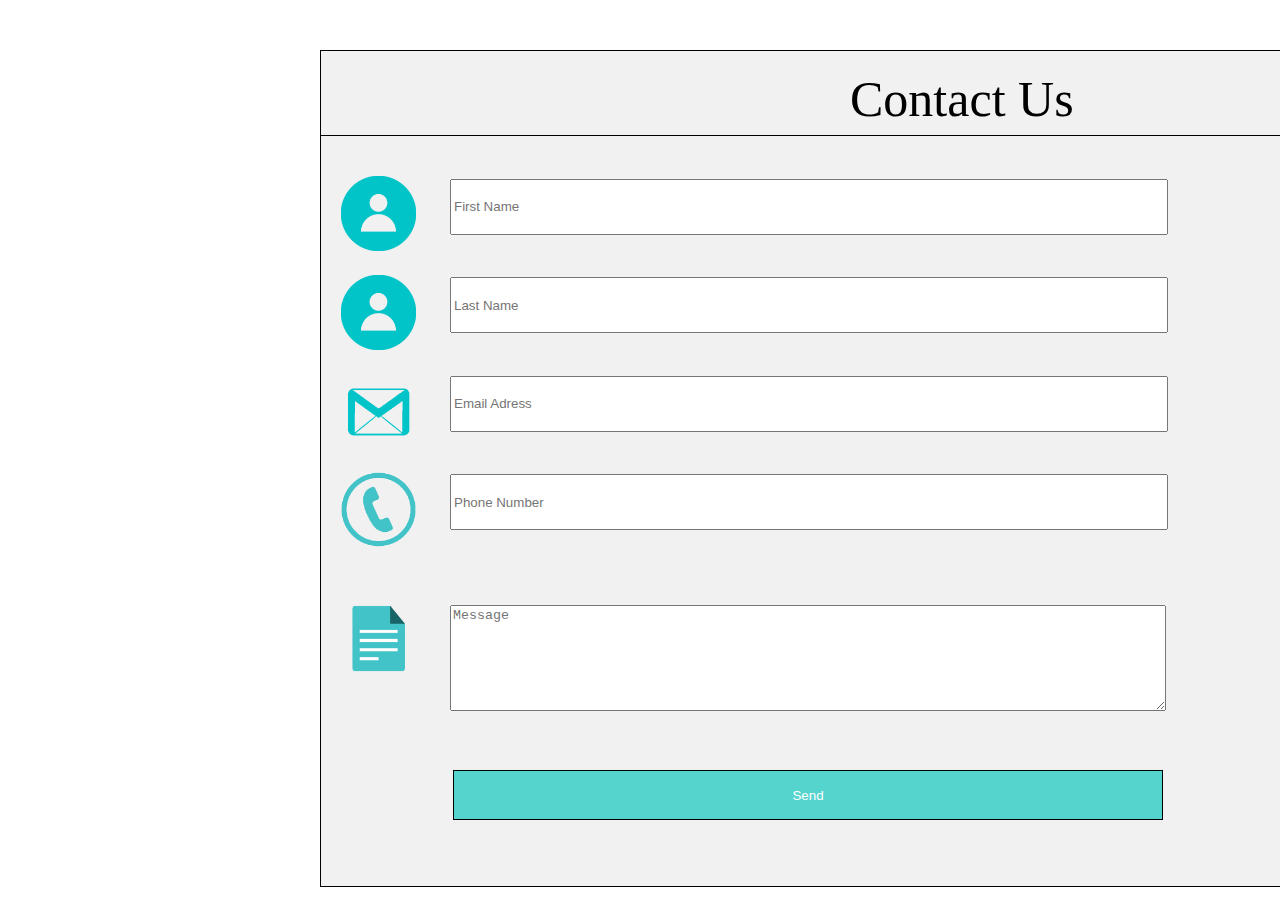
<file: Contact us/index.html>
<!DOCTYPE html>
<html lang="en">
<head>
    <meta charset="UTF-8">
    <meta http-equiv="X-UA-Compatible" content="IE=edge">
    <meta name="viewport" content="width=device-width, initial-scale=1.0">
    <title>Document</title>
    <link rel="stylesheet" href="style.css">
</head>
    <section class="top"></section>
    <section class="texttop"> Contact Us</section>
<body>
<section class="ContactUs">
    <section class="Firstname">
        <label for="Name1" ><img class="foto1" src="png-clipart-user-computer-icons-sprite-sprite-blue-logo.png"></label>
        <input type="text" name="First_Name" class="Name1" placeholder="First Name">
    </section>
    <section class="Lastname">
        <label for="Name1" ><img class="foto2" src="png-clipart-user-computer-icons-sprite-sprite-blue-logo.png"></label>
        <input type="text" name="Last_name" class="Name2" placeholder="Last Name">
    </section>
    <section class="mail">
        <label for="Name1" ><img class="foto3" src="Cornmanthe3rd-Metronome-Communication-email-blue-0.png"></label>
        <input class="Correo" name="Nombre"  placeholder="Email Adress">
    </section>
    <section class="number">
        <label for="Name1" ><img class="foto4" src="phone-png-3.png"></label>
        <input type="number" class="Numero" name="Nombre"  placeholder="Phone Number" >
    </section>
    <section class="message">
        <label for="Name1" ><img class="foto5" src="note3.png"></label>
        <textarea rows="15" cols="100" class="Mensaje" name="Nombre"  placeholder="Message"></textarea>
    </section>
    <section class="send">
        <input class="Enviar" type="submit" value="Send">
    </section>

</section>



</body>
</html>
</file>
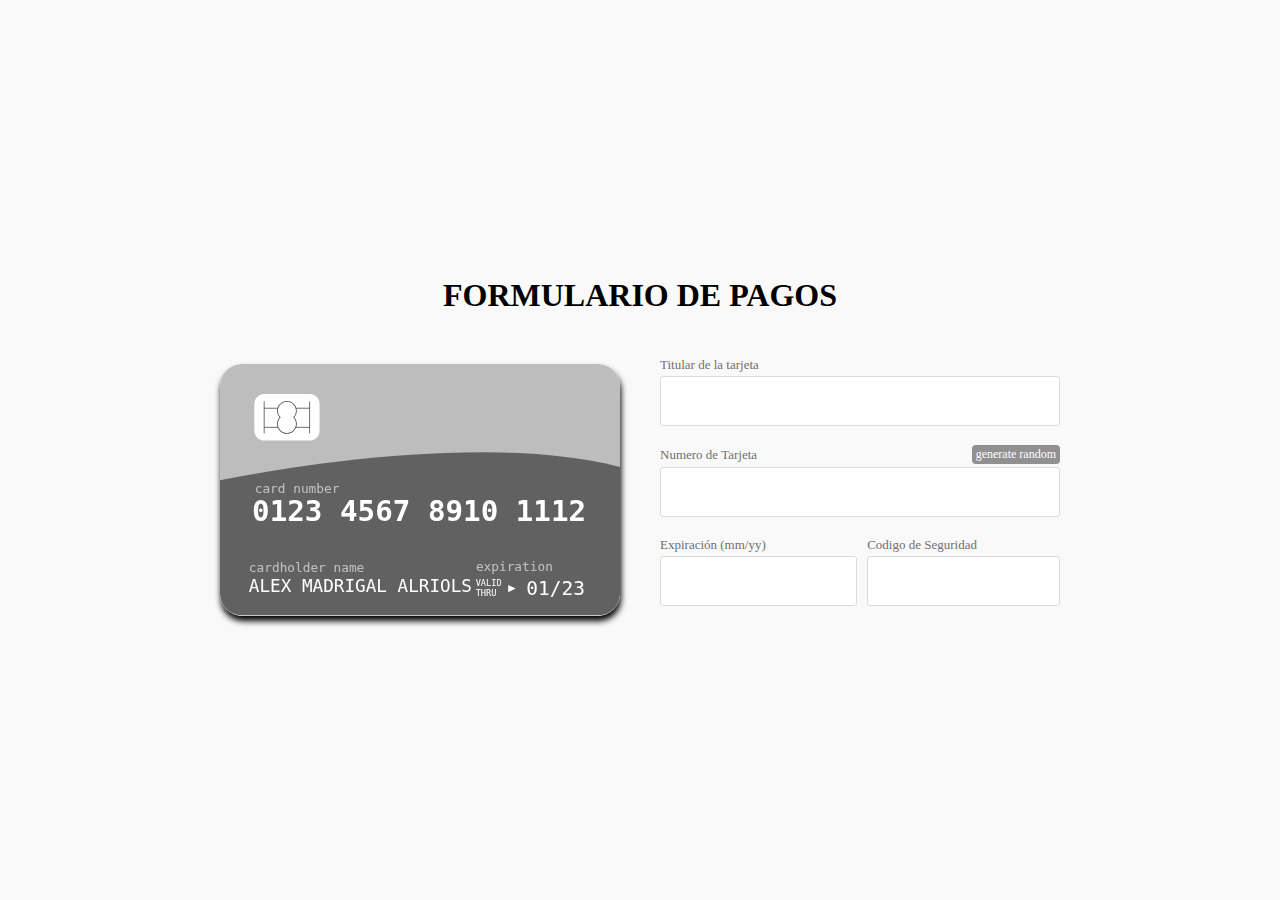
<file: Formulario de Pagos/index.html>
<!DOCTYPE html>
<html> 
<html lang="en">
<head>
    <meta charset="UTF-8">
    <meta http-equiv="X-UA-Compatible" content="IE=edge">
    <meta name="viewport" content="width=device-width, initial-scale=1.0">
    <title>Practica Formulario</title>
    <link rel="stylesheet" href="./style.css">
</head>

<body>
    <div class="payment-title">
        <h1>FORMULARIO DE PAGOS</h1>
    </div>
    <div class="container preload">
        <div class="creditcard">
            <div class="front">
                <div id="ccsingle"></div>
                <svg version="1.1" id="cardfront" xmlns="http://www.w3.org/2000/svg" xmlns:xlink="http://www.w3.org/1999/xlink"
                    x="0px" y="0px" viewbox="0 0 750 471" style="enable-background:new 0 0 750 471;" xml:space="preserve">
                    <g id="Front">
                        <g id="CardBackground">
                            <g id="Page-1_1_">
                                <g id="amex_1_">
                                    <path id="Rectangle-1_1_" class="lightcolor grey" d="M40,0h670c22.1,0,40,17.9,40,40v391c0,22.1-17.9,40-40,40H40c-22.1,0-40-17.9-40-40V40
                            C0,17.9,17.9,0,40,0z" />
                                </g>
                            </g>
                            <path class="darkcolor greydark" d="M750,431V193.2c-217.6-57.5-556.4-13.5-750,24.9V431c0,22.1,17.9,40,40,40h670C732.1,471,750,453.1,750,431z" />
                        </g>
                        <text transform="matrix(1 0 0 1 60.106 295.0121)" id="svgnumber" class="st2 st3 st4">0123 4567 8910 1112</text>
                        <text transform="matrix(1 0 0 1 54.1064 428.1723)" id="svgname" class="st2 st5 st6">Alex Madrigal Alriols</text>
                        <text transform="matrix(1 0 0 1 54.1074 389.8793)" class="st7 st5 st8">cardholder name</text>
                        <text transform="matrix(1 0 0 1 479.7754 388.8793)" class="st7 st5 st8">expiration</text>
                        <text transform="matrix(1 0 0 1 65.1054 241.5)" class="st7 st5 st8">card number</text>
                        <g>
                            <text transform="matrix(1 0 0 1 574.4219 433.8095)" id="svgexpire" class="st2 st5 st9">01/23</text>
                            <text transform="matrix(1 0 0 1 479.3848 417.0097)" class="st2 st10 st11">VALID</text>
                            <text transform="matrix(1 0 0 1 479.3848 435.6762)" class="st2 st10 st11">THRU</text>
                            <polygon class="st2" points="554.5,421 540.4,414.2 540.4,427.9 		" />
                        </g>
                        <g id="cchip">
                            <g>
                                <path class="st2" d="M168.1,143.6H82.9c-10.2,0-18.5-8.3-18.5-18.5V74.9c0-10.2,8.3-18.5,18.5-18.5h85.3
                        c10.2,0,18.5,8.3,18.5,18.5v50.2C186.6,135.3,178.3,143.6,168.1,143.6z" />
                            </g>
                            <g>
                                <g>
                                    <rect x="82" y="70" class="st12" width="1.5" height="60" />
                                </g>
                                <g>
                                    <rect x="167.4" y="70" class="st12" width="1.5" height="60" />
                                </g>
                                <g>
                                    <path class="st12" d="M125.5,130.8c-10.2,0-18.5-8.3-18.5-18.5c0-4.6,1.7-8.9,4.7-12.3c-3-3.4-4.7-7.7-4.7-12.3
                            c0-10.2,8.3-18.5,18.5-18.5s18.5,8.3,18.5,18.5c0,4.6-1.7,8.9-4.7,12.3c3,3.4,4.7,7.7,4.7,12.3
                            C143.9,122.5,135.7,130.8,125.5,130.8z M125.5,70.8c-9.3,0-16.9,7.6-16.9,16.9c0,4.4,1.7,8.6,4.8,11.8l0.5,0.5l-0.5,0.5
                            c-3.1,3.2-4.8,7.4-4.8,11.8c0,9.3,7.6,16.9,16.9,16.9s16.9-7.6,16.9-16.9c0-4.4-1.7-8.6-4.8-11.8l-0.5-0.5l0.5-0.5
                            c3.1-3.2,4.8-7.4,4.8-11.8C142.4,78.4,134.8,70.8,125.5,70.8z" />
                                </g>
                                <g>
                                    <rect x="82.8" y="82.1" class="st12" width="25.8" height="1.5" />
                                </g>
                                <g>
                                    <rect x="82.8" y="117.9" class="st12" width="26.1" height="1.5" />
                                </g>
                                <g>
                                    <rect x="142.4" y="82.1" class="st12" width="25.8" height="1.5" />
                                </g>
                                <g>
                                    <rect x="142" y="117.9" class="st12" width="26.2" height="1.5" />
                                </g>
                            </g>
                        </g>
                    </g>
                    <g id="Back">
                    </g>
                </svg>
            </div>
            <div class="back">
                <svg version="1.1" id="cardback" xmlns="http://www.w3.org/2000/svg" xmlns:xlink="http://www.w3.org/1999/xlink"
                    x="0px" y="0px" viewbox="0 0 750 471" style="enable-background:new 0 0 750 471;" xml:space="preserve">
                    <g id="Front">
                        <line class="st0" x1="35.3" y1="10.4" x2="36.7" y2="11" />
                    </g>
                    <g id="Back">
                        <g id="Page-1_2_">
                            <g id="amex_2_">
                                <path id="Rectangle-1_2_" class="darkcolor greydark" d="M40,0h670c22.1,0,40,17.9,40,40v391c0,22.1-17.9,40-40,40H40c-22.1,0-40-17.9-40-40V40
                        C0,17.9,17.9,0,40,0z" />
                            </g>
                        </g>
                        <rect y="61.6" class="st2" width="750" height="78" />
                        <g>
                            <path class="st3" d="M701.1,249.1H48.9c-3.3,0-6-2.7-6-6v-52.5c0-3.3,2.7-6,6-6h652.1c3.3,0,6,2.7,6,6v52.5
                    C707.1,246.4,704.4,249.1,701.1,249.1z" />
                            <rect x="42.9" y="198.6" class="st4" width="664.1" height="10.5" />
                            <rect x="42.9" y="224.5" class="st4" width="664.1" height="10.5" />
                            <path class="st5" d="M701.1,184.6H618h-8h-10v64.5h10h8h83.1c3.3,0,6-2.7,6-6v-52.5C707.1,187.3,704.4,184.6,701.1,184.6z" />
                        </g>
                        <text transform="matrix(1 0 0 1 621.999 227.2734)" id="svgsecurity" class="st6 st7">985</text>
                        <g class="st8">
                            <text transform="matrix(1 0 0 1 518.083 280.0879)" class="st9 st6 st10">security code</text>
                        </g>
                        <rect x="58.1" y="378.6" class="st11" width="375.5" height="13.5" />
                        <rect x="58.1" y="405.6" class="st11" width="421.7" height="13.5" />
                        <text transform="matrix(1 0 0 1 59.5073 228.6099)" id="svgnameback" class="st12 st13">Alex Madrigal Alriols</text>
                    </g>
                </svg>
            </div>
        </div>
    </div>
    <div class="form-container">
        <div class="field-container">
            <label for="name">Titular de la tarjeta</label>
            <input id="name" maxlength="20" type="text">
        </div>
        <div class="field-container">
            <label for="cardnumber">Numero de Tarjeta</label><span id="generatecard">generate random</span>
            <input id="cardnumber" type="text" pattern="[0-9]*" inputmode="numeric">
            <svg id="ccicon" class="ccicon" width="750" height="471" viewbox="0 0 750 471" version="1.1" xmlns="http://www.w3.org/2000/svg"
                xmlns:xlink="http://www.w3.org/1999/xlink">

            </svg>
        </div>
        <div class="field-container">
            <label for="expirationdate">Expiración (mm/yy)</label>
            <input id="expirationdate" type="text" pattern="[0-9]*" inputmode="numeric">
        </div>
        <div class="field-container">
            <label for="securitycode">Codigo de Seguridad</label>
            <input id="securitycode" type="text" pattern="[0-9]*" inputmode="numeric">
        </div>
    </div>
</body>

</html>
</file>
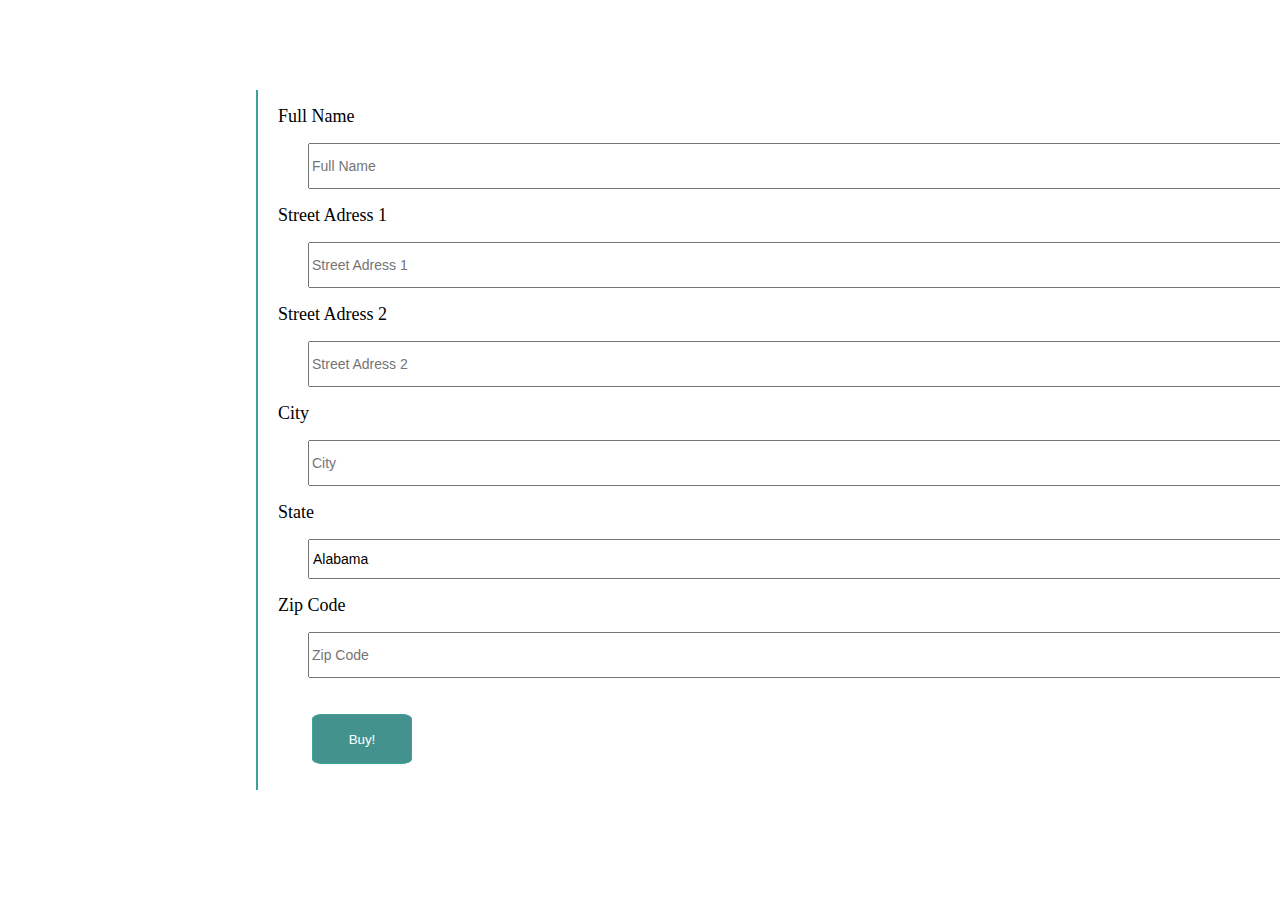
<file: Formulario Direccion/index.html>
<!DOCTYPE html>
<html lang="en">
<head>
    <meta charset="UTF-8">
    <meta http-equiv="X-UA-Compatible" content="IE=edge">
    <meta name="viewport" content="width=device-width, initial-scale=1.0">
    <title>Document</title>
    <link rel="stylesheet" href="style.css">
</head>
<body>
<section class="Direction">
    <section class="fullname">
        <p><label for="Name1" >Full Name</label></p>
        <input type="text" name="Full_Name" class="Full1" placeholder="Full Name">
    </section>
    <section class="street1">
        <p><label for="Name1" >Street Adress 1</label></p>
        <input type="text" name="Street_add1" class="SA1" placeholder="Street Adress 1">
    </section>
    <section class="street2">
        <p><label for="Name1" >Street Adress 2</label></p>
        <input type="text" class="SA2" name="Street_add2"  placeholder="Street Adress 2">
    </section>
    <section class="Ciudad">
        <p><label for="Name1" >City</label></p>
        <input type="text" class="city" name="ciudad"  placeholder="City" >
    </section>
    <section class="estado">
        <p><label for="Name1" >State</label></p>
                <select name="transporte">

                <option>Alabama</option>

                <option>North America</option>

                <option>Taiwan</option>

                </select>
    </section>
    <section class="Codigozip">
        <p><label for="Name1" >Zip Code</label></p>
        <input type="text" class="zc" name="Nombre"  placeholder="Zip Code" >
    </section>
    <section class="comprar">
        <p><button class="buy" type="submit" value="Buy!">Buy!</button></p>
    </section>

</section>



</body>
</html>
</file>
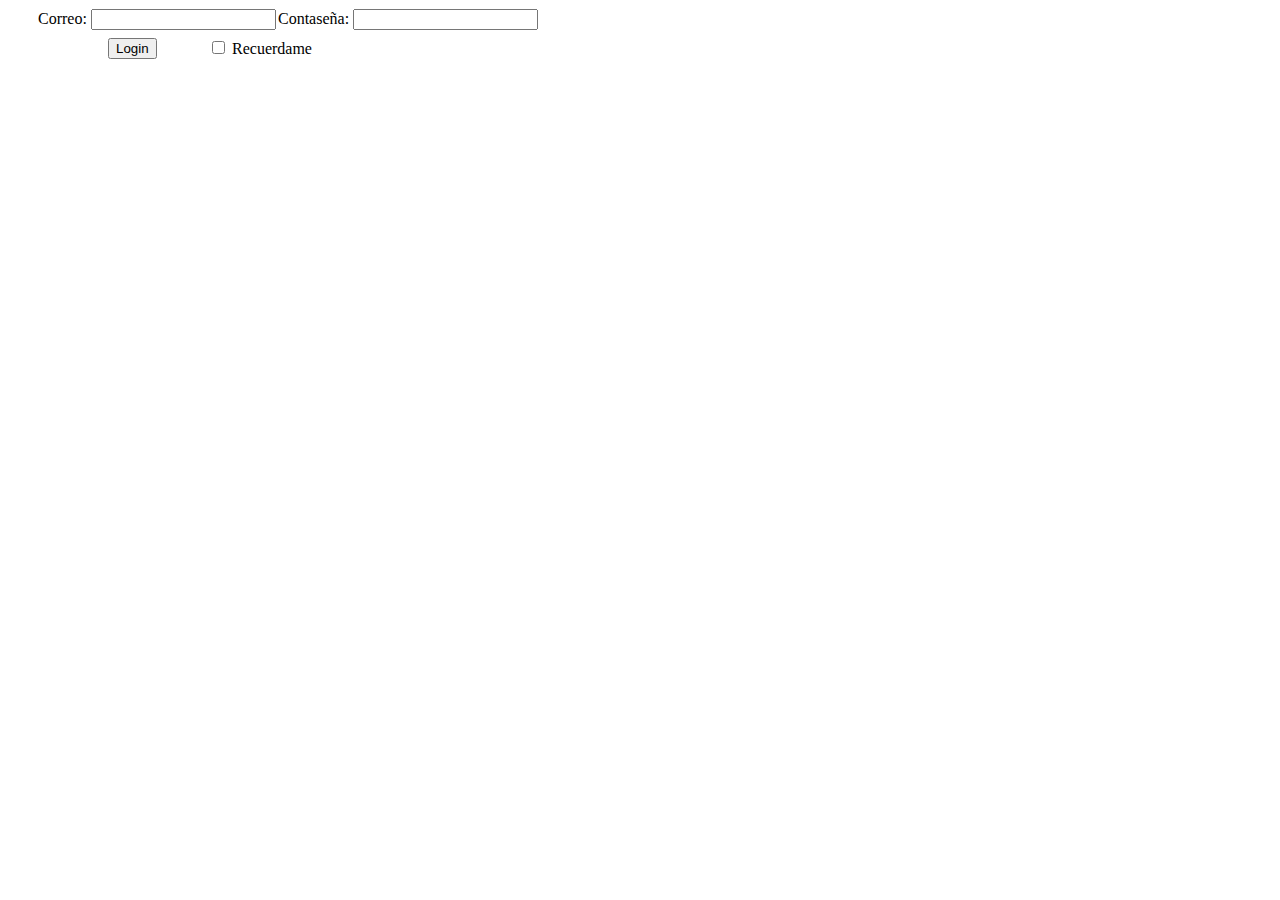
<file: Formulario Horizontals/index.html>
<!DOCTYPE html>
<html lang="en">
<head>
    <meta charset="UTF-8">
    <meta http-equiv="X-UA-Compatible" content="IE=edge">
    <meta name="viewport" content="width=device-width, initial-scale=1.0">
    <title>Formulario1</title>
    <link rel="stylesheet" href="./style.css">
</head>
<body>
  <form class="Formulario1">
    <div class="Correo">
      <label for="email">Correo:</label>
      <input type="email" class="form-control" id="email">
    </div>
    <div class="passwd">
      <label for="pwd">Contaseña:</label>
      <input type="password">
    </div>
    <div class="check">
      <label><input type="checkbox" class="checkbox"> Recuerdame</label>
    </div>
    <button type="BotonLogin" class="Botoncito">Login</button>
  </form>
</body>
</html>
</file>
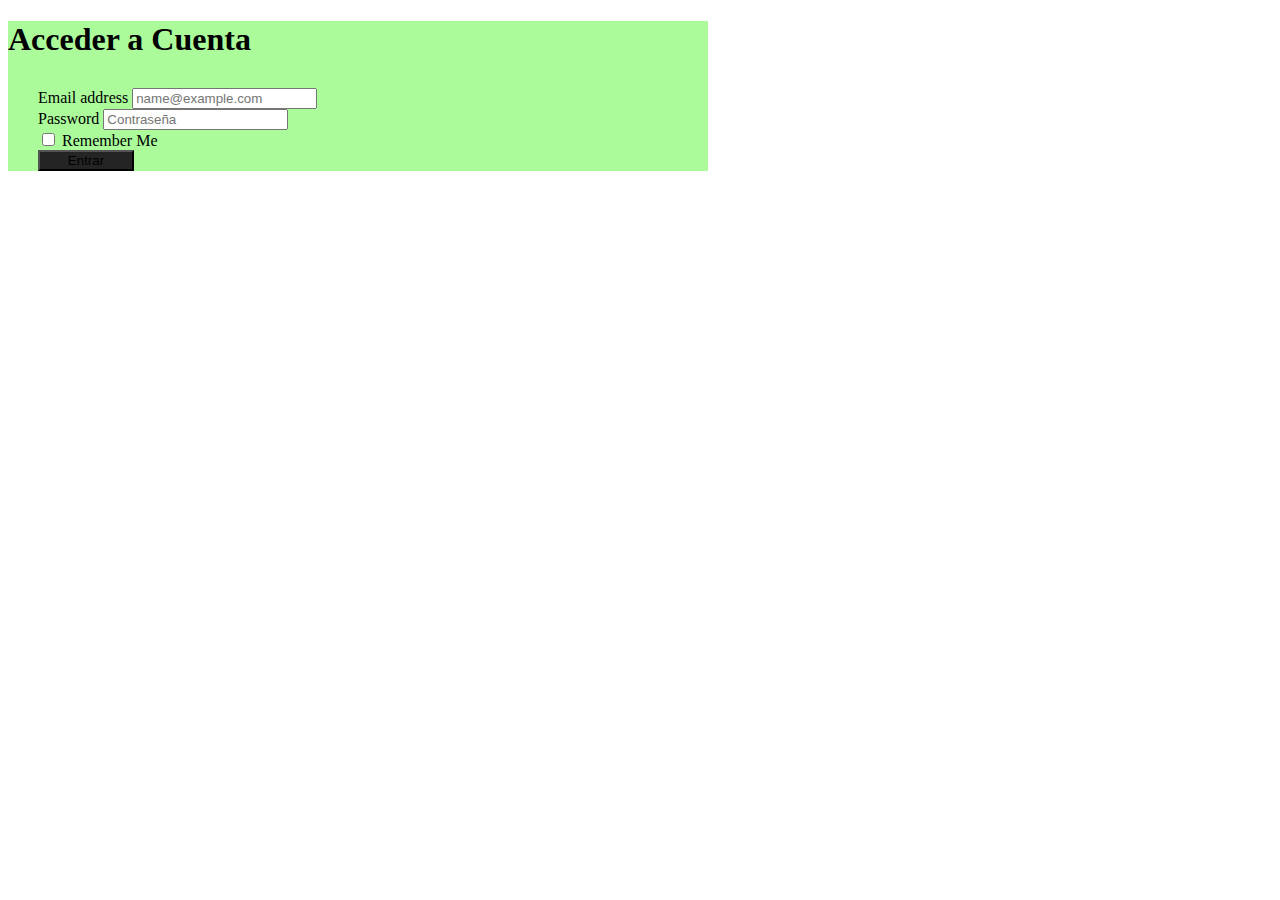
<file: Formulario Vertical/index.html>
<!DOCTYPE html>
<html lang="en">
<head>
    <meta charset="UTF-8">
    <meta http-equiv="X-UA-Compatible" content="IE=edge">
    <meta name="viewport" content="width=device-width, initial-scale=1.0">
    <title>Document</title>
    <link href="https://cdn.jsdelivr.net/npm/bootstrap@5.0.0-beta3/dist/css/bootstrap.min.css" rel="stylesheet" integrity="sha384-eOJMYsd53ii+scO/bJGFsiCZc+5NDVN2yr8+0RDqr0Ql0h+rP48ckxlpbzKgwra6" crossorigin="anonymous">
    <link rel="stylesheet" href="./style.css">
</head>
<body class="container">
    <div class="card mx-auto mt-4" style="width: 700px;">
        <h1 class="text-center mt-4">Acceder a Cuenta</h1>
        <form style="margin: 30px;">
            <div class="mb-3">
                <label for="email" class="form-label">Email address</label>
                <input type="email" class="form-control" id="email" placeholder="name@example.com" required>
            </div>
            <div class="mb-3">
                <label for="password" class="form-label">Password</label>
                <input type="password" class="form-control" id="password" placeholder="Contraseña" required>
            </div>
            <div class="form-check mb-2">
                <input class="form-check-input" type="checkbox" value="" id="flexCheckDefault">
                <label class="form-check-label" for="flexCheckDefault">
                  Remember Me
                </label>
              </div>
            <button type="submit" class="btn btn-block btn-primary">
                    Entrar
            </button>
        </form>
    </div>

</body>
</html>
</file>
<file: Contact us/style.css>
.ContactUs{
    position: absolute;
    left: 25%;
    top: 15%;
    background-color: rgb(241, 241, 241);
    
    border: 1px solid #000000;
    width: 1000px;
    height: 750px;


}

label{
    position: relative;
    left: 20px;
    top: 40px;
}

.foto1{

    position: relative;
    width: 75px;
    height: 75px;
}
.foto2{

    position: relative;
    width: 75px;
    height: 75px;
}
.foto3{

    position: relative;
    width: 75px;
    height: 75px;
}
.foto4{

    position: relative;
    width: 75px;
    height: 75px;
}
.foto5{

    position: relative;
    width: 75px;
    height: 75px;
}

input{
    position: relative;
    left: 50px;
    width: 710px;
    height: 50px;
}
textarea{
    position: relative;
    top: 75px;
    left: 50px;
    height: 100px;
    width: 710px;
}
.Enviar{
    top: 130px;
    left: 132px;
    background-color: rgb(85, 212, 206);
    color: white;
    border: 1px solid #000000;
}

.top{
    position:absolute;
    top: 50px;
    left: 25%;
    width: 1000px;
    height: 300px;

    background-color: rgb(241, 241, 241);
    border: 1px solid #000000;

}
.texttop{
    position: absolute;
    top: 70px;
    left: 850px;
    width: 250px;
    height: 50px;
    font-size: 50px;
}
</file>
<file: Formulario de Pagos/style.css>
body {
    margin: 0;
    padding: 0;
    background-color: #f9f9f9;
    display: -webkit-box;
    display: -ms-flexbox;
    display: flex;
    -ms-flex-line-pack: center;
        align-content: center;
    -webkit-box-align: center;
        -ms-flex-align: center;
            align-items: center;
    -webkit-box-pack: center;
        -ms-flex-pack: center;
            justify-content: center;
    min-height: 100vh;
    -ms-flex-wrap: wrap;
        flex-wrap: wrap;
    font-family: 'Raleway';
}

.payment-title {
    width: 100%;
    text-align: center;
}

.form-container .field-container:first-of-type {
    grid-area: name;
}

.form-container .field-container:nth-of-type(2) {
    grid-area: number;
}

.form-container .field-container:nth-of-type(3) {
    grid-area: expiration;
}

.form-container .field-container:nth-of-type(4) {
    grid-area: security;
}

.field-container input {
    -webkit-box-sizing: border-box;
    box-sizing: border-box;
}

.field-container {
    position: relative;
}

.form-container {
    display: grid;
    grid-column-gap: 10px;
    grid-template-columns: auto auto;
    grid-template-rows: 90px 90px 90px;
    grid-template-areas: "name name""number number""expiration security";
    max-width: 400px;
    padding: 20px;
    color: #707070;
}

label {
    padding-bottom: 5px;
    font-size: 13px;
}

input {
    margin-top: 3px;
    padding: 15px;
    font-size: 16px;
    width: 100%;
    border-radius: 3px;
    border: 1px solid #dcdcdc;
}

.ccicon {
    height: 38px;
    position: absolute;
    right: 6px;
    top: calc(50% - 17px);
    width: 60px;
}

/* CREDIT CARD IMAGE STYLING */
.preload * {
    -webkit-transition: none !important;
    -moz-transition: none !important;
    -ms-transition: none !important;
    -o-transition: none !important;
}

.container {
    width: 100%;
    max-width: 400px;
    max-height: 251px;
    height: 54vw;
    padding: 20px;
}

#ccsingle {
    position: absolute;
    right: 15px;
    top: 20px;
}

#ccsingle svg {
    width: 100px;
    max-height: 60px;
}

.creditcard svg#cardfront,
.creditcard svg#cardback {
    width: 100%;
    -webkit-box-shadow: 1px 5px 6px 0px black;
    box-shadow: 1px 5px 6px 0px black;
    border-radius: 22px;
}

#generatecard{
    cursor: pointer;
    float: right;
    font-size: 12px;
    color: #fff;
    padding: 2px 4px;
    background-color: #909090;
    border-radius: 4px;
    cursor: pointer;
    float:right;
}

/* CHANGEABLE CARD ELEMENTS */
.creditcard .lightcolor,
.creditcard .darkcolor {
    -webkit-transition: fill .5s;
    transition: fill .5s;
}

.creditcard .lightblue {
    fill: #03A9F4;
}

.creditcard .lightbluedark {
    fill: #0288D1;
}

.creditcard .red {
    fill: #ef5350;
}

.creditcard .reddark {
    fill: #d32f2f;
}

.creditcard .purple {
    fill: #ab47bc;
}

.creditcard .purpledark {
    fill: #7b1fa2;
}

.creditcard .cyan {
    fill: #26c6da;
}

.creditcard .cyandark {
    fill: #0097a7;
}

.creditcard .green {
    fill: #66bb6a;
}

.creditcard .greendark {
    fill: #388e3c;
}

.creditcard .lime {
    fill: #d4e157;
}

.creditcard .limedark {
    fill: #afb42b;
}

.creditcard .yellow {
    fill: #ffeb3b;
}

.creditcard .yellowdark {
    fill: #f9a825;
}

.creditcard .orange {
    fill: #ff9800;
}

.creditcard .orangedark {
    fill: #ef6c00;
}

.creditcard .grey {
    fill: #bdbdbd;
}

.creditcard .greydark {
    fill: #616161;
}

/* FRONT OF CARD */
#svgname {
    text-transform: uppercase;
}

#cardfront .st2 {
    fill: #FFFFFF;
}

#cardfront .st3 {
    font-family: 'Source Code Pro', monospace;
    font-weight: 600;
}

#cardfront .st4 {
    font-size: 54.7817px;
}

#cardfront .st5 {
    font-family: 'Source Code Pro', monospace;
    font-weight: 400;
}

#cardfront .st6 {
    font-size: 33.1112px;
}

#cardfront .st7 {
    opacity: 0.6;
    fill: #FFFFFF;
}

#cardfront .st8 {
    font-size: 24px;
}

#cardfront .st9 {
    font-size: 36.5498px;
}

#cardfront .st10 {
    font-family: 'Source Code Pro', monospace;
    font-weight: 300;
}

#cardfront .st11 {
    font-size: 16.1716px;
}

#cardfront .st12 {
    fill: #4C4C4C;
}

/* BACK OF CARD */
#cardback .st0 {
    fill: none;
    stroke: #0F0F0F;
    stroke-miterlimit: 10;
}

#cardback .st2 {
    fill: #111111;
}

#cardback .st3 {
    fill: #F2F2F2;
}

#cardback .st4 {
    fill: #D8D2DB;
}

#cardback .st5 {
    fill: #C4C4C4;
}

#cardback .st6 {
    font-family: 'Source Code Pro', monospace;
    font-weight: 400;
}

#cardback .st7 {
    font-size: 27px;
}

#cardback .st8 {
    opacity: 0.6;
}

#cardback .st9 {
    fill: #FFFFFF;
}

#cardback .st10 {
    font-size: 24px;
}

#cardback .st11 {
    fill: #EAEAEA;
}

#cardback .st12 {
    font-family: 'Rock Salt', cursive;
}

#cardback .st13 {
    font-size: 37.769px;
}

/* FLIP ANIMATION */
.container {
    perspective: 1000px;
}

.creditcard {
    width: 100%;
    max-width: 400px;
    -webkit-transform-style: preserve-3d;
    transform-style: preserve-3d;
    transition: -webkit-transform 0.6s;
    -webkit-transition: -webkit-transform 0.6s;
    transition: transform 0.6s;
    transition: transform 0.6s, -webkit-transform 0.6s;
    cursor: pointer;
}
.creditcard:hover{
    -webkit-transform: rotateY(180deg);
    transform: rotateY(180deg);
    animation-duration: 5s;
    transition: .5s;
}
.creditcard .front,
.creditcard .back {
    position: absolute;
    width: 100%;
    max-width: 400px;
    -webkit-backface-visibility: hidden;
    backface-visibility: hidden;
    -webkit-font-smoothing: antialiased;
    color: #47525d;
}

.creditcard .back {
    -webkit-transform: rotateY(180deg);
    transform: rotateY(180deg);
}

.creditcard.flipped {
    -webkit-transform: rotateY(180deg);
    transform: rotateY(180deg);
}
</file>
<file: Formulario Direccion/style.css>
.Direction{
    position: absolute;
    left: 20%;
    top: 10%;
    background-color: rgb(255, 255, 255);
    
    
    border-left: 2px solid rgb(65, 160, 155);
    width: 1000px;
    height: 700px;


}

label{
    position: relative;
    left: 20px;
    top: 0px;
    font-size: 18px;
}


input{
    position: relative;
    left: 50px;
    width: 1000px;
    height: 40px;
    font-size: 14px;
}

select{
    position: relative;
    left: 50px;
    width: 1000px;
    height: 40px;
    font-size: 14px;
}

.buy{
    position: relative;
    top: 20px;
    left: 54px;
    background-color: rgb(68, 146, 142);
    color: white;
    border: 1px solid #000000;
    border: 1px solid rgb(65, 160, 155);
    border-radius: 10%;
    
}
button{
    position: absolute;
    width: 100px;
    height: 50px;
    
}
</file>
<file: Formulario Horizontals/style.css>
.passwd{    
    position: absolute;
    margin-left: 270px;
    margin-bottom: 1px;
    margin-top: 1px;
}
.check{
    position: absolute;
    margin-top: 30px;
    margin-left: 200px;
}
.Correo{
    position: absolute;
    margin-left: 30px;
    margin-bottom: 1px;
    margin-top: 1px;
}
.Botoncito{
    margin-top: 30px;
    margin-left: 100px;
}
</file>
<file: Formulario Vertical/style.css>
body{
    background-image: url(https://www.creativefabrica.com/wp-content/uploads/2020/05/01/Background-with-forest-illustration-Graphics-4005399-1.jpg);
    background-repeat: repeat-y;
    background-size: 100%;
    color: black;
}

.card{
    background-color: rgba(91, 247, 60, 0.514);
}

.btn-primary{
    background-color: #242424;
    width: 15%;
}

.btn-primary:hover{
    background-color: #0f0f0f;
}
</file>
